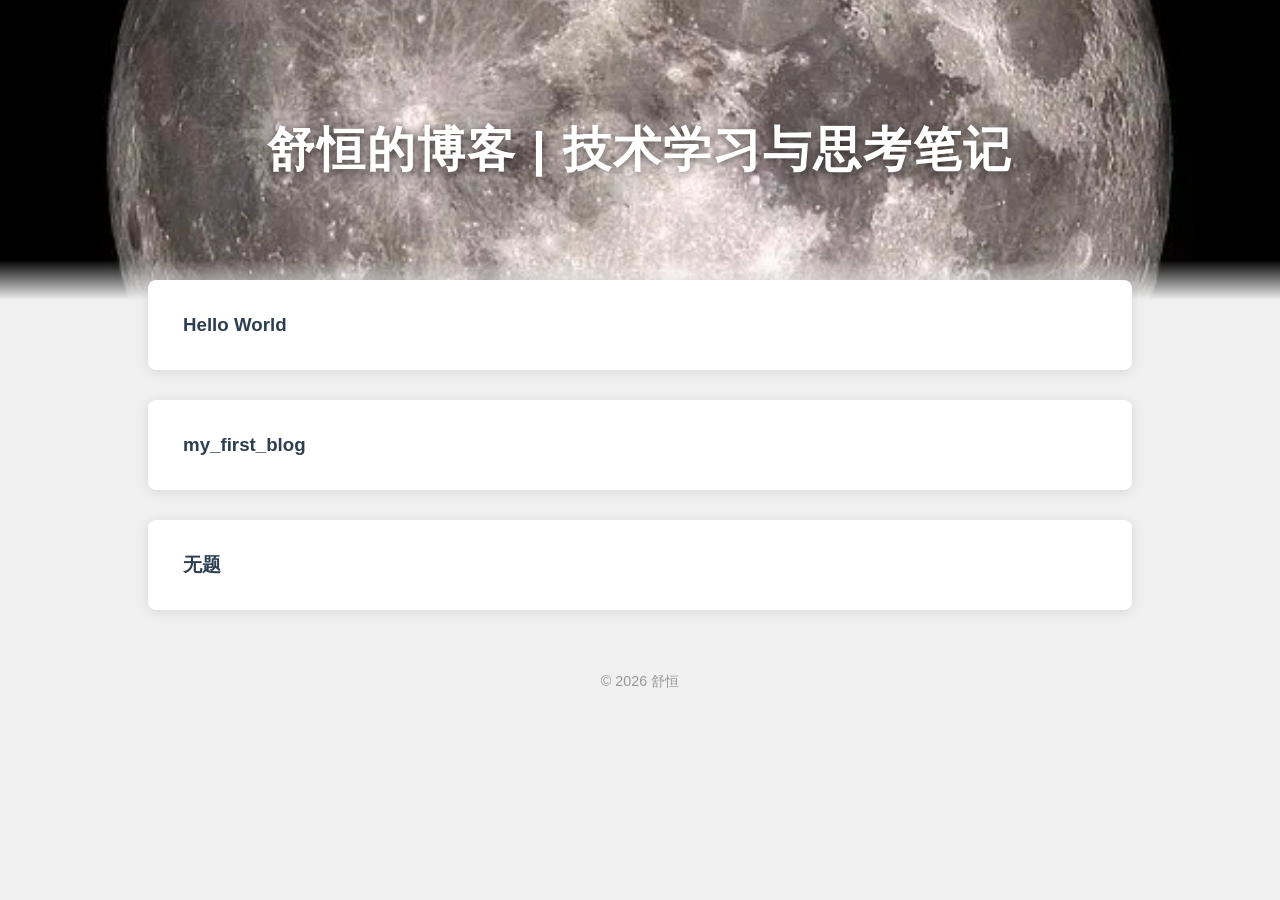
<file: index.html>
<!DOCTYPE html>
<html lang="zh-CN">
<head>
    <meta charset="UTF-8">
    <title>舒恒的博客 | 技术学习与思考笔记</title>
    <meta name="viewport" content="width=device-width, initial-scale=1.0">
    <meta name="description" content="舒恒的个人技术博客，分享编程学习、计算机科学知识、考研复习与日常思考笔记">
    <link rel="stylesheet" href="/css/style.css">
<meta name="generator" content="Hexo 8.1.2"><style>mjx-container[jax="SVG"] {
  direction: ltr;
}

mjx-container[jax="SVG"] > svg {
  overflow: visible;
}

mjx-container[jax="SVG"][display="true"] {
  display: block;
  text-align: center;
  margin: 1em 0;
}

mjx-container[jax="SVG"][justify="left"] {
  text-align: left;
}

mjx-container[jax="SVG"][justify="right"] {
  text-align: right;
}

g[data-mml-node="merror"] > g {
  fill: red;
  stroke: red;
}

g[data-mml-node="merror"] > rect[data-background] {
  fill: yellow;
  stroke: none;
}

g[data-mml-node="mtable"] > line[data-line] {
  stroke-width: 70px;
  fill: none;
}

g[data-mml-node="mtable"] > rect[data-frame] {
  stroke-width: 70px;
  fill: none;
}

g[data-mml-node="mtable"] > .mjx-dashed {
  stroke-dasharray: 140;
}

g[data-mml-node="mtable"] > .mjx-dotted {
  stroke-linecap: round;
  stroke-dasharray: 0,140;
}

g[data-mml-node="mtable"] > svg {
  overflow: visible;
}

[jax="SVG"] mjx-tool {
  display: inline-block;
  position: relative;
  width: 0;
  height: 0;
}

[jax="SVG"] mjx-tool > mjx-tip {
  position: absolute;
  top: 0;
  left: 0;
}

mjx-tool > mjx-tip {
  display: inline-block;
  padding: .2em;
  border: 1px solid #888;
  font-size: 70%;
  background-color: #F8F8F8;
  color: black;
  box-shadow: 2px 2px 5px #AAAAAA;
}

g[data-mml-node="maction"][data-toggle] {
  cursor: pointer;
}

mjx-status {
  display: block;
  position: fixed;
  left: 1em;
  bottom: 1em;
  min-width: 25%;
  padding: .2em .4em;
  border: 1px solid #888;
  font-size: 90%;
  background-color: #F8F8F8;
  color: black;
}

foreignObject[data-mjx-xml] {
  font-family: initial;
  line-height: normal;
  overflow: visible;
}

.MathJax path {
  stroke-width: 3;
}

mjx-container[display="true"] {
  overflow: auto hidden;
}

mjx-container[display="true"] + br {
  display: none;
}
</style><link rel="alternate" href="/rss2.xml" title="舒恒的博客 | 技术学习与思考笔记" type="application/rss+xml">
</head>
<body>
    <!-- 顶部横幅：显示背景图和网站标题 -->
    <header class="site-header">
        <h1><a href="https://shu-heng.top">舒恒的博客 | 技术学习与思考笔记</a></h1>
    </header>

    <!-- 主内容区域 -->
    <div id="container">
        <main>
            
    <article>
        <h3><a href="/2026/08/29/hello-world/">Hello World</a></h3>
        <!-- 首页列表也不显示日期 -->
        <div class="post-excerpt">
            
        </div>
    </article>

    <article>
        <h3><a href="/2026/08/29/my-first-blog/">my_first_blog</a></h3>
        <!-- 首页列表也不显示日期 -->
        <div class="post-excerpt">
            
        </div>
    </article>

    <article>
        <h3><a href="/2026/09/21/%E6%97%A0%E9%A2%98/">无题</a></h3>
        <!-- 首页列表也不显示日期 -->
        <div class="post-excerpt">
            
        </div>
    </article>

        </main>
        <footer>
            <p>&copy; 2026 舒恒</p>
        </footer>
    </div>
</body>
</html>
</file>
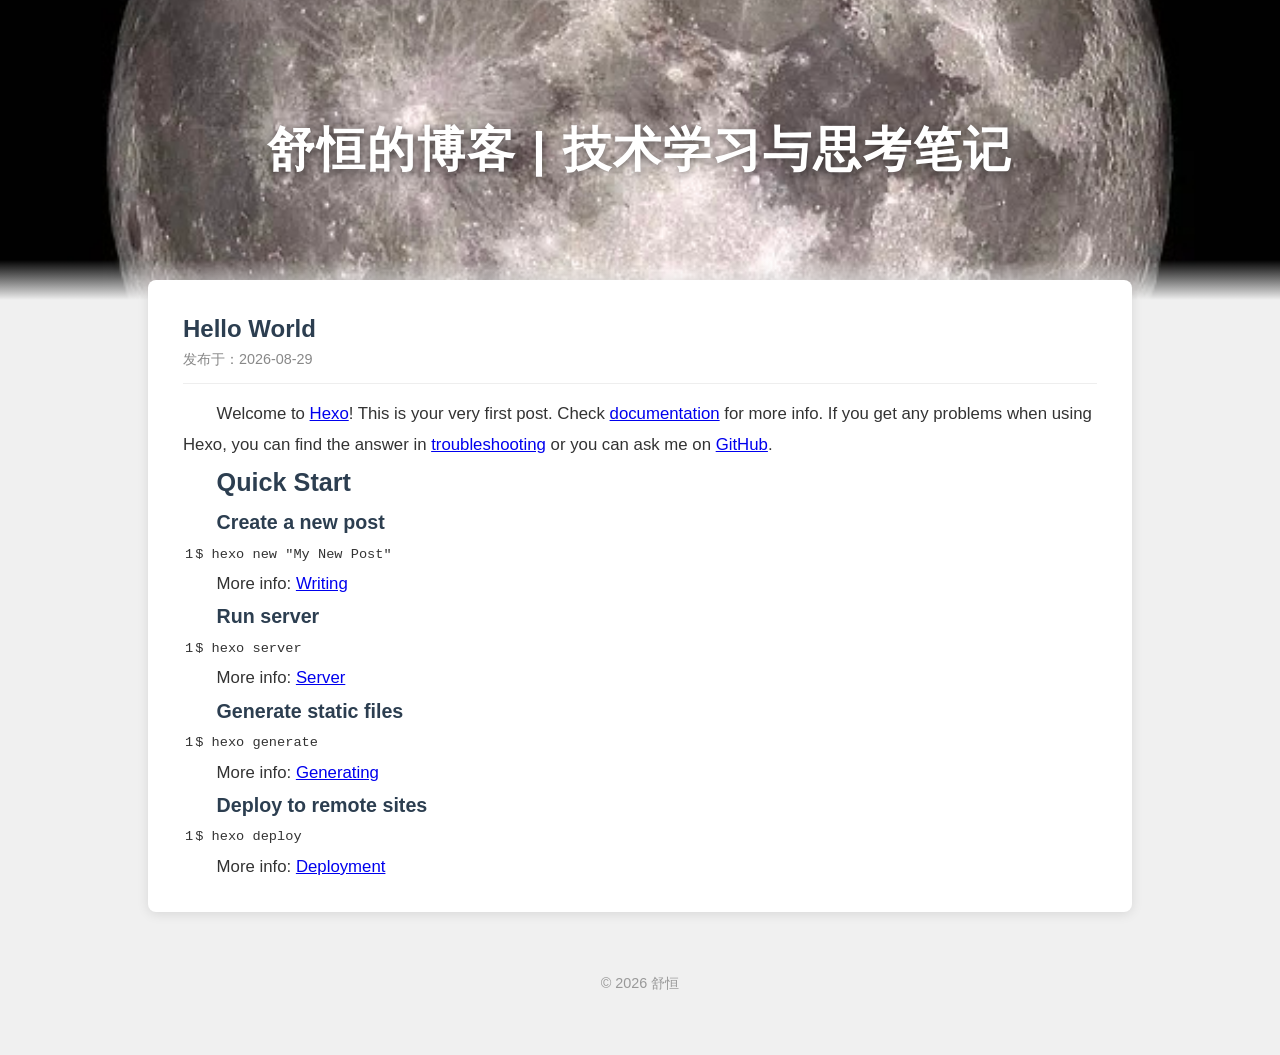
<file: 2026/08/29/hello-world/index.html>
<!DOCTYPE html>
<html lang="zh-CN">
<head>
    <meta charset="UTF-8">
    <title>Hello World | 舒恒的博客 | 技术学习与思考笔记</title>
    <meta name="viewport" content="width=device-width, initial-scale=1.0">
    <meta name="description" content="舒恒的个人技术博客，分享编程学习、计算机科学知识、考研复习与日常思考笔记">
    <link rel="stylesheet" href="/css/style.css">
<meta name="generator" content="Hexo 8.1.2"><style>mjx-container[jax="SVG"] {
  direction: ltr;
}

mjx-container[jax="SVG"] > svg {
  overflow: visible;
}

mjx-container[jax="SVG"][display="true"] {
  display: block;
  text-align: center;
  margin: 1em 0;
}

mjx-container[jax="SVG"][justify="left"] {
  text-align: left;
}

mjx-container[jax="SVG"][justify="right"] {
  text-align: right;
}

g[data-mml-node="merror"] > g {
  fill: red;
  stroke: red;
}

g[data-mml-node="merror"] > rect[data-background] {
  fill: yellow;
  stroke: none;
}

g[data-mml-node="mtable"] > line[data-line] {
  stroke-width: 70px;
  fill: none;
}

g[data-mml-node="mtable"] > rect[data-frame] {
  stroke-width: 70px;
  fill: none;
}

g[data-mml-node="mtable"] > .mjx-dashed {
  stroke-dasharray: 140;
}

g[data-mml-node="mtable"] > .mjx-dotted {
  stroke-linecap: round;
  stroke-dasharray: 0,140;
}

g[data-mml-node="mtable"] > svg {
  overflow: visible;
}

[jax="SVG"] mjx-tool {
  display: inline-block;
  position: relative;
  width: 0;
  height: 0;
}

[jax="SVG"] mjx-tool > mjx-tip {
  position: absolute;
  top: 0;
  left: 0;
}

mjx-tool > mjx-tip {
  display: inline-block;
  padding: .2em;
  border: 1px solid #888;
  font-size: 70%;
  background-color: #F8F8F8;
  color: black;
  box-shadow: 2px 2px 5px #AAAAAA;
}

g[data-mml-node="maction"][data-toggle] {
  cursor: pointer;
}

mjx-status {
  display: block;
  position: fixed;
  left: 1em;
  bottom: 1em;
  min-width: 25%;
  padding: .2em .4em;
  border: 1px solid #888;
  font-size: 90%;
  background-color: #F8F8F8;
  color: black;
}

foreignObject[data-mjx-xml] {
  font-family: initial;
  line-height: normal;
  overflow: visible;
}

.MathJax path {
  stroke-width: 3;
}

mjx-container[display="true"] {
  overflow: auto hidden;
}

mjx-container[display="true"] + br {
  display: none;
}
</style><link rel="alternate" href="/rss2.xml" title="舒恒的博客 | 技术学习与思考笔记" type="application/rss+xml">
</head>
<body>
    <!-- 顶部横幅：显示背景图和网站标题 -->
    <header class="site-header">
        <h1><a href="https://shu-heng.top">舒恒的博客 | 技术学习与思考笔记</a></h1>
    </header>

    <!-- 主内容区域 -->
    <div id="container">
        <main>
            <article>
    <h2>Hello World</h2>
    <!-- 时间显示控制：通过 front-matter 中的 hide_date 字段 -->
    
        <div class="post-meta">
            发布于：2026-08-29
        </div>
    
    <div class="post-content">
        <p>Welcome to <a target="_blank" rel="noopener" href="https://hexo.io/">Hexo</a>! This is your very first post. Check <a target="_blank" rel="noopener" href="https://hexo.io/docs/">documentation</a> for more info. If you get any problems when using Hexo, you can find the answer in <a target="_blank" rel="noopener" href="https://hexo.io/docs/troubleshooting.html">troubleshooting</a> or you can ask me on <a target="_blank" rel="noopener" href="https://github.com/hexojs/hexo/issues">GitHub</a>.</p>
<h2 id="Quick-Start"><a href="#Quick-Start" class="headerlink" title="Quick Start"></a>Quick Start</h2><h3 id="Create-a-new-post"><a href="#Create-a-new-post" class="headerlink" title="Create a new post"></a>Create a new post</h3><figure class="highlight bash"><table><tr><td class="gutter"><pre><span class="line">1</span><br></pre></td><td class="code"><pre><span class="line">$ hexo new <span class="string">&quot;My New Post&quot;</span></span><br></pre></td></tr></table></figure>

<p>More info: <a target="_blank" rel="noopener" href="https://hexo.io/docs/writing.html">Writing</a></p>
<h3 id="Run-server"><a href="#Run-server" class="headerlink" title="Run server"></a>Run server</h3><figure class="highlight bash"><table><tr><td class="gutter"><pre><span class="line">1</span><br></pre></td><td class="code"><pre><span class="line">$ hexo server</span><br></pre></td></tr></table></figure>

<p>More info: <a target="_blank" rel="noopener" href="https://hexo.io/docs/server.html">Server</a></p>
<h3 id="Generate-static-files"><a href="#Generate-static-files" class="headerlink" title="Generate static files"></a>Generate static files</h3><figure class="highlight bash"><table><tr><td class="gutter"><pre><span class="line">1</span><br></pre></td><td class="code"><pre><span class="line">$ hexo generate</span><br></pre></td></tr></table></figure>

<p>More info: <a target="_blank" rel="noopener" href="https://hexo.io/docs/generating.html">Generating</a></p>
<h3 id="Deploy-to-remote-sites"><a href="#Deploy-to-remote-sites" class="headerlink" title="Deploy to remote sites"></a>Deploy to remote sites</h3><figure class="highlight bash"><table><tr><td class="gutter"><pre><span class="line">1</span><br></pre></td><td class="code"><pre><span class="line">$ hexo deploy</span><br></pre></td></tr></table></figure>

<p>More info: <a target="_blank" rel="noopener" href="https://hexo.io/docs/one-command-deployment.html">Deployment</a></p>

    </div>
</article>
        </main>
        <footer>
            <p>&copy; 2026 舒恒</p>
        </footer>
    </div>
</body>
</html>
</file>
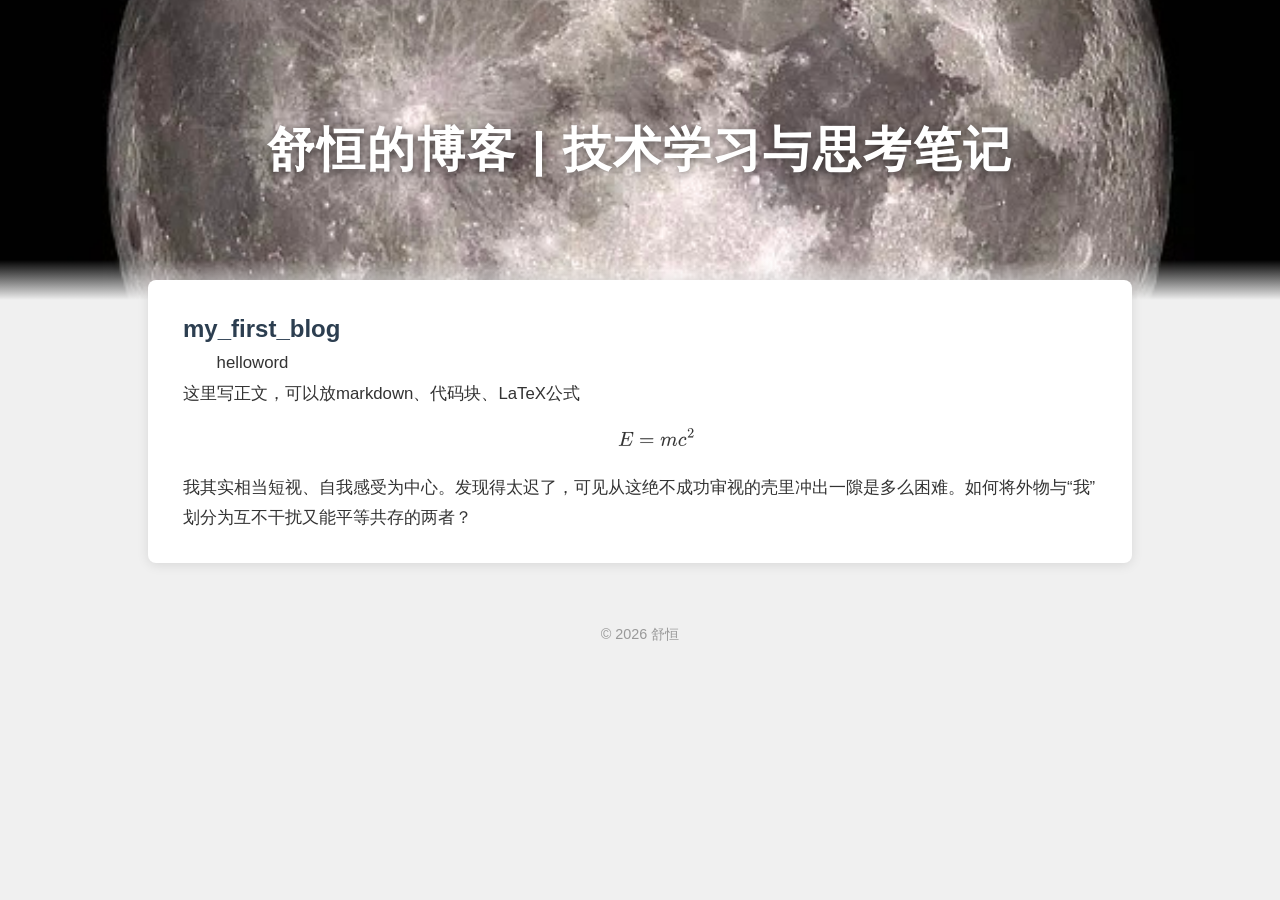
<file: 2026/08/29/my-first-blog/index.html>
<!DOCTYPE html>
<html lang="zh-CN">
<head>
    <meta charset="UTF-8">
    <title>my_first_blog | 舒恒的博客 | 技术学习与思考笔记</title>
    <meta name="viewport" content="width=device-width, initial-scale=1.0">
    <meta name="description" content="舒恒的个人技术博客，分享编程学习、计算机科学知识、考研复习与日常思考笔记">
    <link rel="stylesheet" href="/css/style.css">
<meta name="generator" content="Hexo 8.1.2"><style>mjx-container[jax="SVG"] {
  direction: ltr;
}

mjx-container[jax="SVG"] > svg {
  overflow: visible;
}

mjx-container[jax="SVG"][display="true"] {
  display: block;
  text-align: center;
  margin: 1em 0;
}

mjx-container[jax="SVG"][justify="left"] {
  text-align: left;
}

mjx-container[jax="SVG"][justify="right"] {
  text-align: right;
}

g[data-mml-node="merror"] > g {
  fill: red;
  stroke: red;
}

g[data-mml-node="merror"] > rect[data-background] {
  fill: yellow;
  stroke: none;
}

g[data-mml-node="mtable"] > line[data-line] {
  stroke-width: 70px;
  fill: none;
}

g[data-mml-node="mtable"] > rect[data-frame] {
  stroke-width: 70px;
  fill: none;
}

g[data-mml-node="mtable"] > .mjx-dashed {
  stroke-dasharray: 140;
}

g[data-mml-node="mtable"] > .mjx-dotted {
  stroke-linecap: round;
  stroke-dasharray: 0,140;
}

g[data-mml-node="mtable"] > svg {
  overflow: visible;
}

[jax="SVG"] mjx-tool {
  display: inline-block;
  position: relative;
  width: 0;
  height: 0;
}

[jax="SVG"] mjx-tool > mjx-tip {
  position: absolute;
  top: 0;
  left: 0;
}

mjx-tool > mjx-tip {
  display: inline-block;
  padding: .2em;
  border: 1px solid #888;
  font-size: 70%;
  background-color: #F8F8F8;
  color: black;
  box-shadow: 2px 2px 5px #AAAAAA;
}

g[data-mml-node="maction"][data-toggle] {
  cursor: pointer;
}

mjx-status {
  display: block;
  position: fixed;
  left: 1em;
  bottom: 1em;
  min-width: 25%;
  padding: .2em .4em;
  border: 1px solid #888;
  font-size: 90%;
  background-color: #F8F8F8;
  color: black;
}

foreignObject[data-mjx-xml] {
  font-family: initial;
  line-height: normal;
  overflow: visible;
}

.MathJax path {
  stroke-width: 3;
}

mjx-container[display="true"] {
  overflow: auto hidden;
}

mjx-container[display="true"] + br {
  display: none;
}
</style><link rel="alternate" href="/rss2.xml" title="舒恒的博客 | 技术学习与思考笔记" type="application/rss+xml">
</head>
<body>
    <!-- 顶部横幅：显示背景图和网站标题 -->
    <header class="site-header">
        <h1><a href="https://shu-heng.top">舒恒的博客 | 技术学习与思考笔记</a></h1>
    </header>

    <!-- 主内容区域 -->
    <div id="container">
        <main>
            <article>
    <h2>my_first_blog</h2>
    <!-- 时间显示控制：通过 front-matter 中的 hide_date 字段 -->
    
    <div class="post-content">
        <p>helloword<br>这里写正文，可以放markdown、代码块、LaTeX公式<br><mjx-container class="MathJax" jax="SVG" overflow="overflow" display="true"><svg style="vertical-align: -0.025ex;" xmlns="http://www.w3.org/2000/svg" width="8.704ex" height="2.025ex" role="img" focusable="false" viewBox="0 -883.9 3847.1 894.9"><g stroke="currentColor" fill="currentColor" stroke-width="0" transform="scale(1,-1)"><g data-mml-node="math" data-latex="
E=mc^2
"><g data-mml-node="mi" data-latex="E"><path data-c="1D438" d="M199 656C199 646 210 641 231 641C271 641 291 637 291 628C291 625 289 618 286 605L156 82C151 60 141 47 126 42C119 40 101 39 70 39C48 39 38 37 38 16C38 5 49 0 70 0L583 0C607 0 609 2 617 19L657 109C684 171 703 217 714 248C712 257 709 263 698 263C691 263 685 258 681 249C656 190 632 145 608 113C568 59 509 39 415 39L270 39C260 39 253 39 249 40C243 40 240 42 240 45C240 47 242 54 245 67L311 334L406 334C453 334 478 328 483 315C485 310 486 303 486 293C486 280 484 264 479 245C477 240 476 236 476 233C476 223 482 218 493 218C502 218 508 226 512 241L568 473C568 483 563 488 552 488C544 488 538 481 535 467C525 428 512 403 495 391C478 379 450 373 409 373L321 373L379 606C387 640 387 641 429 641L568 641C619 641 654 636 673 626C701 611 715 581 715 536C715 519 714 501 711 484C711 482 711 479 710 475L710 466C710 455 715 450 725 450C735 450 741 459 743 478L763 649C766 677 759 680 732 680L233 680C210 680 199 679 199 656Z"></path></g><g data-mml-node="mo" data-latex="=" transform="translate(1043.8,0)"><path data-c="3D" d="M698 367L80 367C64 367 56 359 56 344C56 329 64 321 80 321L698 321C714 321 722 329 722 344C722 356 711 367 698 367M698 179L80 179C64 179 56 171 56 156C56 141 64 133 80 133L698 133C714 133 722 141 722 156C722 169 711 179 698 179Z"></path></g><g data-mml-node="mi" data-latex="m" transform="translate(2099.6,0)"><path data-c="1D45A" d="M657 442C596 442 543 412 498 353C489 412 451 442 383 442C324 442 273 416 231 363C223 407 188 442 137 442C96 442 66 409 45 344C34 312 29 293 29 287C29 278 34 273 45 273C50 273 53 274 56 276C61 285 64 292 66 299C84 375 107 413 134 413C152 413 161 399 161 371C161 358 156 331 145 290L88 63C84 51 79 25 79 19C79-1 90-11 111-11C131-11 145-1 152 19C153 24 160 49 171 92L192 181L222 295C233 318 250 341 272 365C301 397 337 413 380 413C413 413 429 391 429 348C429 335 424 308 414 267L387 153C380 124 364 64 356 32C355 25 354 21 354 19C354-1 365-11 387-11C398-11 406-8 413-1C428 14 429 21 435 48L494 285C497 298 511 321 535 353C565 393 605 413 654 413C687 413 703 391 703 348C703 309 683 236 642 129C633 106 629 87 629 74C629 25 666-11 714-11C759-11 793 14 818 64C838 104 848 131 848 144C848 153 843 158 832 158C825 157 818 148 813 137C791 58 759 18 716 18C703 18 696 28 696 47C696 62 702 84 714 115C755 222 775 295 775 333C775 404 728 442 657 442Z"></path></g><g data-mml-node="msup" data-latex="c^2" transform="translate(2977.6,0)"><g data-mml-node="mi" data-latex="c"><path data-c="1D450" d="M328 325C328 300 341 287 368 287C404 287 427 318 427 354C427 410 368 442 308 442C239 442 176 412 122 353C68 294 41 229 41 159C41 61 106-11 204-11C257-11 304 2 345 27C379 48 404 69 420 90C427 99 430 106 430 109C430 120 425 126 414 126C409 126 404 122 398 114C365 70 324 42 277 30C246 22 223 18 206 18C149 18 121 53 121 122C121 184 150 274 174 317C198 361 249 413 308 413C346 413 372 402 386 381C355 378 328 358 328 325Z"></path></g><g data-mml-node="mn" transform="translate(466,413) scale(0.707)" data-latex="2"><path data-c="32" d="M237 666C186 666 143 648 106 612C69 576 50 534 50 483C50 449 75 424 106 424C136 424 161 450 161 480C161 513 137 536 105 536C102 536 100 536 98 535C117 584 161 627 224 627C306 627 352 556 352 470C352 403 318 331 250 255L62 43C49 28 50 29 50 0L421 0L450 180L417 180C409 129 402 100 396 91C391 86 361 84 306 84L139 84L236 179C304 243 390 312 419 365C439 400 449 435 449 470C449 588 357 666 237 666Z"></path></g></g></g></g></svg></mjx-container><br>我其实相当短视、自我感受为中心。发现得太迟了，可见从这绝不成功审视的壳里冲出一隙是多么困难。如何将外物与“我”划分为互不干扰又能平等共存的两者？</p>

    </div>
</article>
        </main>
        <footer>
            <p>&copy; 2026 舒恒</p>
        </footer>
    </div>
</body>
</html>
</file>
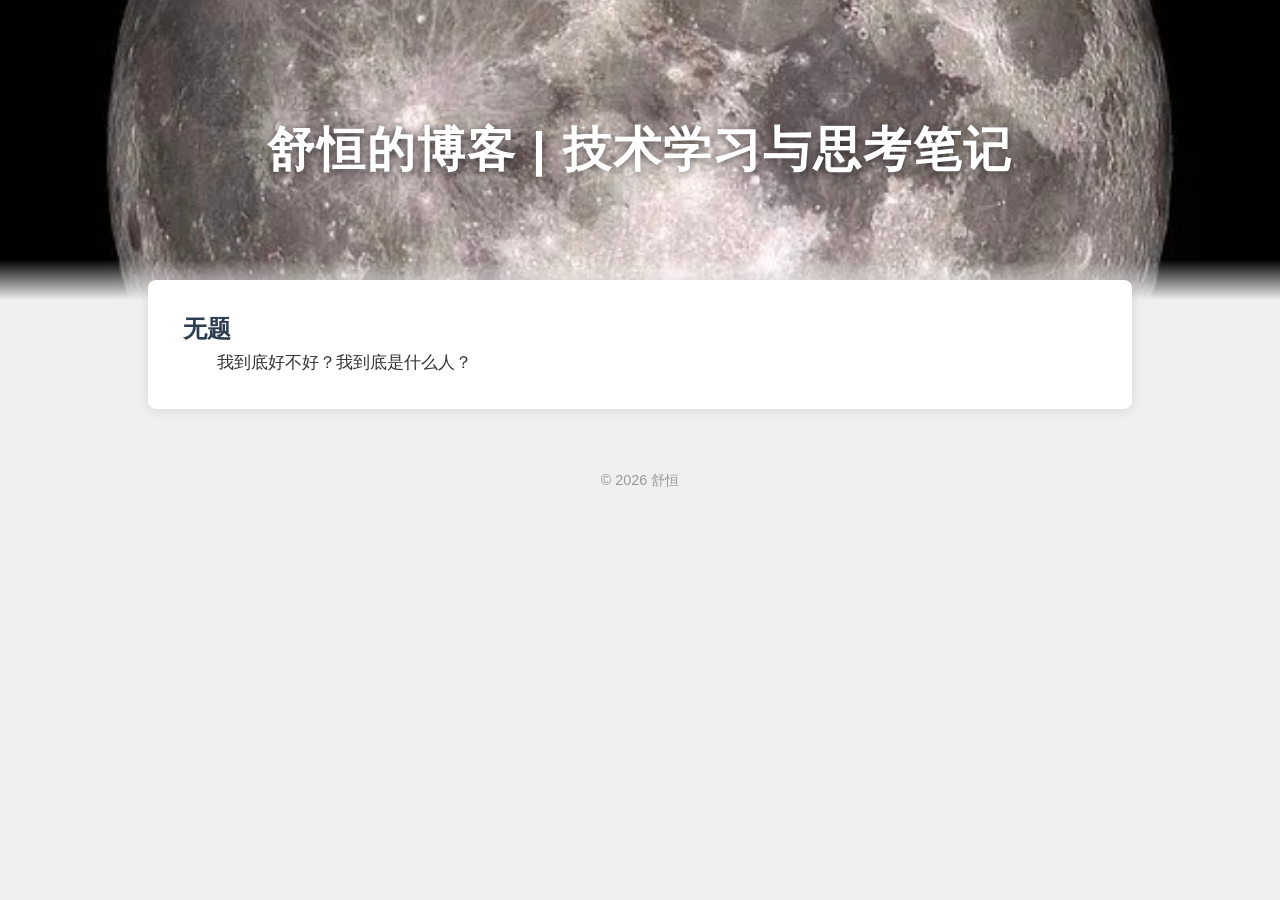
<file: 2026/09/21/无题/index.html>
<!DOCTYPE html>
<html lang="zh-CN">
<head>
    <meta charset="UTF-8">
    <title>无题 | 舒恒的博客 | 技术学习与思考笔记</title>
    <meta name="viewport" content="width=device-width, initial-scale=1.0">
    <meta name="description" content="舒恒的个人技术博客，分享编程学习、计算机科学知识、考研复习与日常思考笔记">
    <link rel="stylesheet" href="/css/style.css">
<meta name="generator" content="Hexo 8.1.2"><style>mjx-container[jax="SVG"] {
  direction: ltr;
}

mjx-container[jax="SVG"] > svg {
  overflow: visible;
}

mjx-container[jax="SVG"][display="true"] {
  display: block;
  text-align: center;
  margin: 1em 0;
}

mjx-container[jax="SVG"][justify="left"] {
  text-align: left;
}

mjx-container[jax="SVG"][justify="right"] {
  text-align: right;
}

g[data-mml-node="merror"] > g {
  fill: red;
  stroke: red;
}

g[data-mml-node="merror"] > rect[data-background] {
  fill: yellow;
  stroke: none;
}

g[data-mml-node="mtable"] > line[data-line] {
  stroke-width: 70px;
  fill: none;
}

g[data-mml-node="mtable"] > rect[data-frame] {
  stroke-width: 70px;
  fill: none;
}

g[data-mml-node="mtable"] > .mjx-dashed {
  stroke-dasharray: 140;
}

g[data-mml-node="mtable"] > .mjx-dotted {
  stroke-linecap: round;
  stroke-dasharray: 0,140;
}

g[data-mml-node="mtable"] > svg {
  overflow: visible;
}

[jax="SVG"] mjx-tool {
  display: inline-block;
  position: relative;
  width: 0;
  height: 0;
}

[jax="SVG"] mjx-tool > mjx-tip {
  position: absolute;
  top: 0;
  left: 0;
}

mjx-tool > mjx-tip {
  display: inline-block;
  padding: .2em;
  border: 1px solid #888;
  font-size: 70%;
  background-color: #F8F8F8;
  color: black;
  box-shadow: 2px 2px 5px #AAAAAA;
}

g[data-mml-node="maction"][data-toggle] {
  cursor: pointer;
}

mjx-status {
  display: block;
  position: fixed;
  left: 1em;
  bottom: 1em;
  min-width: 25%;
  padding: .2em .4em;
  border: 1px solid #888;
  font-size: 90%;
  background-color: #F8F8F8;
  color: black;
}

foreignObject[data-mjx-xml] {
  font-family: initial;
  line-height: normal;
  overflow: visible;
}

.MathJax path {
  stroke-width: 3;
}

mjx-container[display="true"] {
  overflow: auto hidden;
}

mjx-container[display="true"] + br {
  display: none;
}
</style><link rel="alternate" href="/rss2.xml" title="舒恒的博客 | 技术学习与思考笔记" type="application/rss+xml">
</head>
<body>
    <!-- 顶部横幅：显示背景图和网站标题 -->
    <header class="site-header">
        <h1><a href="https://shu-heng.top">舒恒的博客 | 技术学习与思考笔记</a></h1>
    </header>

    <!-- 主内容区域 -->
    <div id="container">
        <main>
            <article>
    <h2>无题</h2>
    <!-- 时间显示控制：通过 front-matter 中的 hide_date 字段 -->
    
    <div class="post-content">
        <p>我到底好不好？我到底是什么人？</p>

    </div>
</article>
        </main>
        <footer>
            <p>&copy; 2026 舒恒</p>
        </footer>
    </div>
</body>
</html>
</file>
<file: css/style.css>
/* ===== 全局重置 ===== */
* {
    margin: 0;
    padding: 0;
    box-sizing: border-box;
}

body {
    /* 页面整体底色为灰色 */
    background-color: #f0f0f0;
    font-family: 'Segoe UI', Tahoma, Geneva, Verdana, sans-serif;
    line-height: 1.6;
    color: #333;
    min-height: 100vh;
}

/* ===== 顶部横幅背景图 ===== */
.site-header {
    /* 背景图作为顶部横幅 */
    background-image: url('/images/background.jpg');
    background-size: cover;
    background-position: center;
    background-repeat: no-repeat;
    /* 高度约为屏幕高度的 1/3 */
    height: 33.33vh;
    min-height: 200px;
    max-height: 400px;
    /* 让标题居中 */
    display: flex;
    align-items: center;
    justify-content: center;
    /* 文字颜色为白色，并添加阴影使其清晰 */
    color: white;
    text-shadow: 0 2px 10px rgba(0, 0, 0, 0.6);
    /* 底部渐变过渡，让横幅和灰色区域自然衔接 */
    position: relative;
}

.site-header::after {
    content: '';
    position: absolute;
    bottom: 0;
    left: 0;
    right: 0;
    height: 40px;
    background: linear-gradient(to bottom, transparent, #f0f0f0);
}

.site-header h1 {
    font-size: 3em;
    letter-spacing: 2px;
    margin: 0;
    padding: 0 20px;
    text-align: center;
}

.site-header h1 a {
    color: white;
    text-decoration: none;
}

/* ===== 主内容容器 ===== */
#container {
    width: 80%;
    max-width: 1200px;
    margin: -20px auto 40px;  /* 向上覆盖一点，实现重叠效果 */
    padding: 0 20px;
    position: relative;
    z-index: 1;
}

/* ===== 每篇博客文章 ===== */
article {
    /* 白色背景 */
    background: #ffffff;
    border-radius: 8px;
    box-shadow: 0 2px 12px rgba(0, 0, 0, 0.1);
    padding: 30px 35px;
    margin-bottom: 30px;
    transition: box-shadow 0.3s ease;
}

article:hover {
    box-shadow: 0 4px 20px rgba(0, 0, 0, 0.15);
}

/* 文章标题 */
article h2, article h3 {
    margin-top: 0;
    color: #2c3e50;
}

article h2 a, article h3 a {
    color: #2c3e50;
    text-decoration: none;
}

article h2 a:hover, article h3 a:hover {
    color: #3498db;
}

/* ===== 隐藏 "Share" 功能 ===== */
.share,
.post-share,
.article-share,
.share-buttons,
[class*="share"] {
    display: none !important;
}

/* ===== 隐藏 "Search" 功能 ===== */
.search,
.search-form,
.search-box,
.search-input,
.widget-search,
[class*="search"] {
    display: none !important;
}

/* 如果搜索是用 input 实现的，也隐藏 */
input[type="search"] {
    display: none !important;
}

/* ===== 文章元信息（日期等） ===== */
.post-meta {
    color: #888;
    font-size: 0.9em;
    margin-bottom: 15px;
    padding-bottom: 12px;
    border-bottom: 1px solid #eee;
}

/* 文章主体内容，限制内层宽度 */
.post-content {
  width: 100%;
  text-indent: 2em;
  overflow-wrap: break-word;
  word-break: normal;
  font-size: 1.05em;
  line-height: 1.8;
  box-sizing: border-box;
}
/* 排除：代码块、引用块、列表内的p，不让它们也缩进 */
.post-content pre p,
.post-content blockquote p,
.post-content li p {
    text-indent: 0;
}

.post-content img {
    max-width: 100%;
    height: auto;
    border-radius: 4px;
}

/* ===== 页脚 ===== */
footer {
    text-align: center;
    color: #999;
    padding: 30px 0 20px;
    font-size: 0.9em;
}

/* ===== 响应式适配 ===== */
@media (max-width: 600px) {
    .site-header {
        height: 25vh;
        min-height: 150px;
    }
    
    .site-header h1 {
        font-size: 1.8em;
    }
    
    #container {
        padding: 0 12px;
    }
    
    article {
        padding: 20px 18px;
    }
}
</file>
